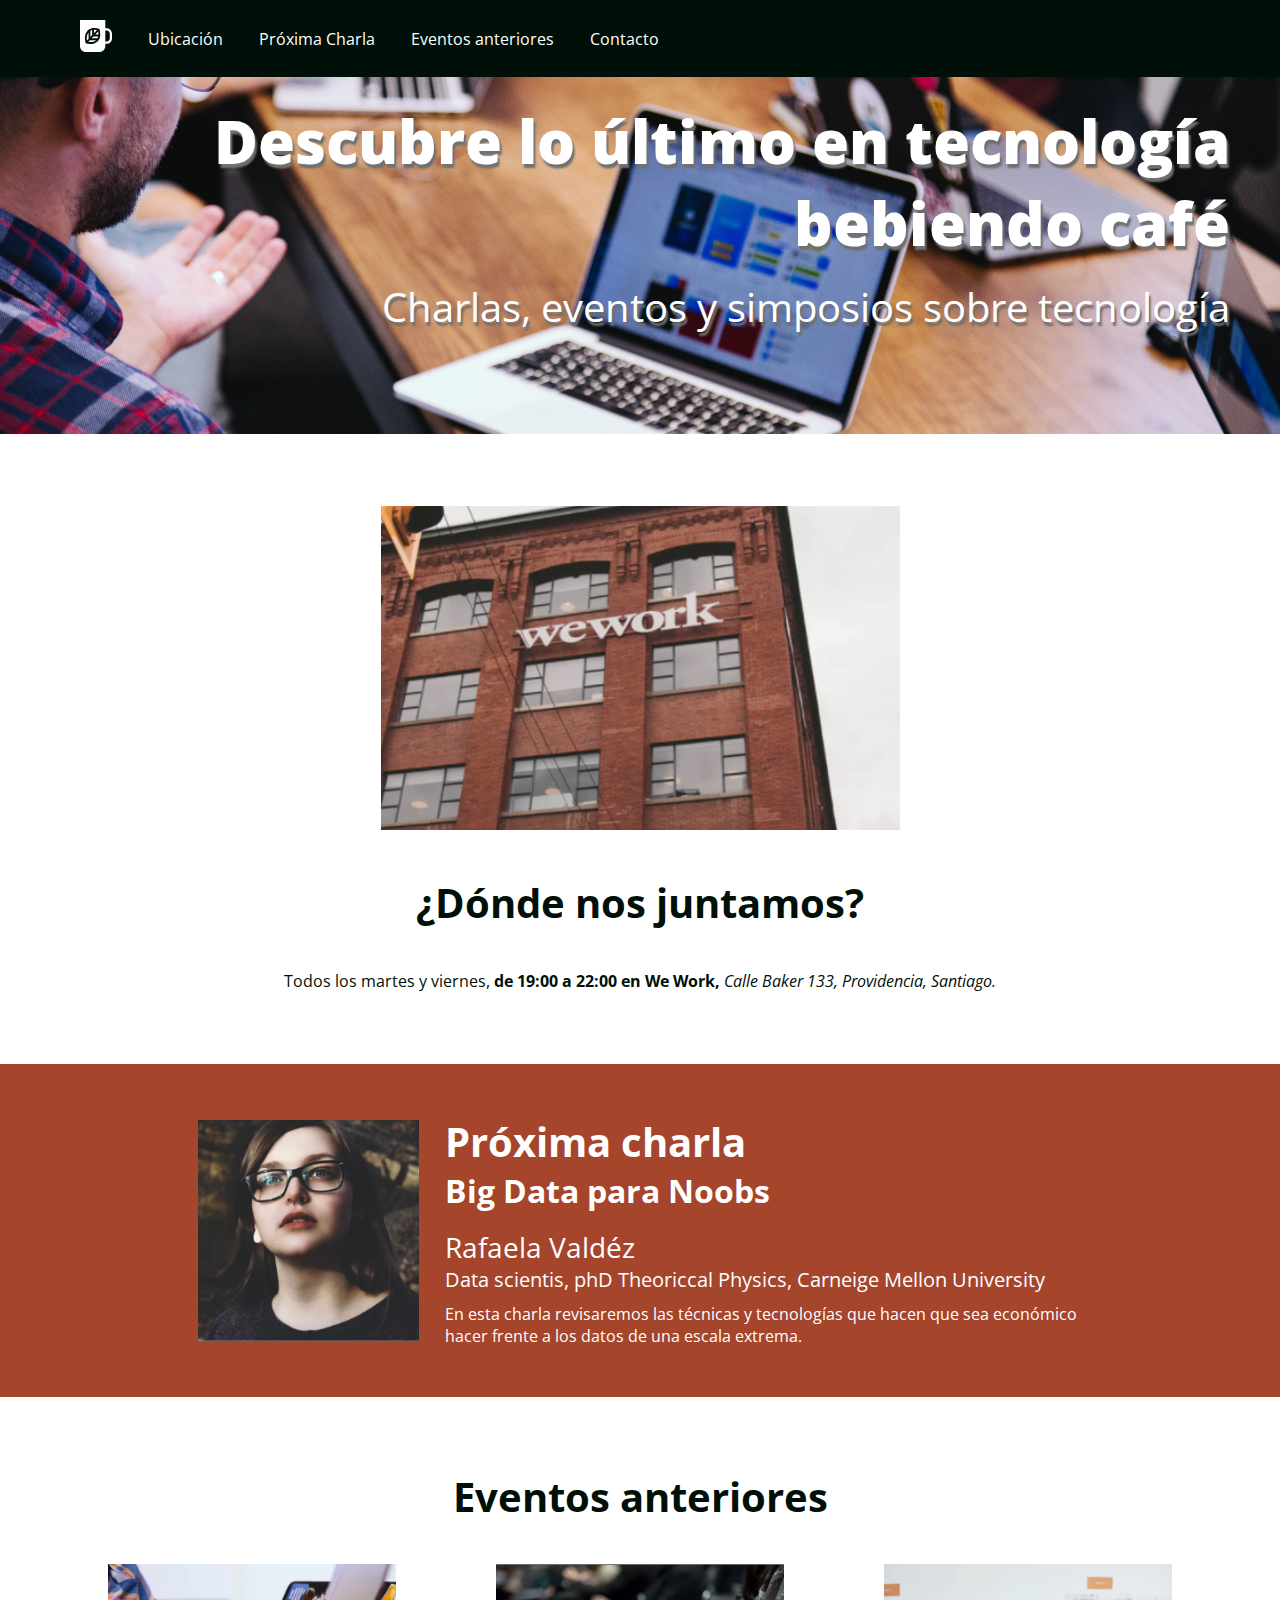
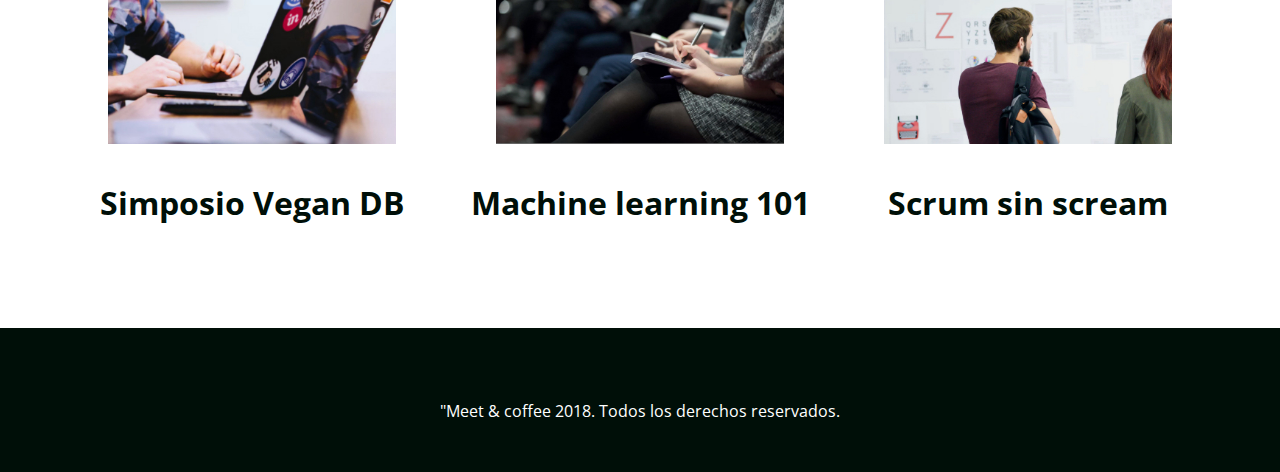
<file: index.html>
<!DOCTYPE html>
<html lang="es" dir="ltr">

<head>
  <title>Meet & Coffee</title>
  <meta charset="utf-8">
  <link rel="shortcut icon" type="image/png" href="favicon.png">
  <meta name="author" content="Francisca Medina Concha">
  <meta name="description" content="Comparte tus conocimientos tomando café">
  <meta name="keywords" content="charlas, eventos, simposios, tecnología, co-work">
  <link href="https://fonts.googleapis.com/css?family=Open+Sans:400,700,800&display=swap" rel="stylesheet">
  <link rel="stylesheet" href="https://use.fontawesome.com/releases/v5.6.3/css/all.css"
    integrity="sha384-UHRtZLI+pbxtHCWp1t77Bi1L4ZtiqrqD80Kn4Z8NTSRyMA2Fd33n5dQ8lWUE00s/" crossorigin="anonymous">
  <link rel="stylesheet" href="assets/css/style.css">
</head>

<body>

  <!-- Barra de navegación -->
  <nav class="oscuro">
    <ul>
      <li class="icono">
        <a href="#inicio">
          <svg xmlns="http://www.w3.org/2000/svg" viewBox="0 0 44 44">
            <path
              d="M11.8 26l-2.2 2.3c-.5-2.9-.7-7.5 2.2-11.2V26zm-.4 4.1c2.7.5 7.2.7 10.6-2.3h-8.5l-2.1 2.3zm5.3-16.2c-.8.2-1.7.5-2.4.9v8.5l2.4-2.6v-6.8zm2.5-.3v4.6l4-4.2c-1.1-.3-2.5-.5-4-.4zM16 25.2h8.1c.4-.8.7-1.7.9-2.6h-6.6L16 25.2zm28-6.1V25c0 4.3-3.3 7.8-7.4 7.8h-1.8v2.9c0 4.6-3.6 8.3-7.9 8.3h-19C3.6 44 0 40.3 0 35.7V0h34.8v11.4h1.8c4.1 0 7.4 3.5 7.4 7.7zm-16.2.9c.1-2.6-.4-5-.8-6.4-.2-.9-.4-1.4-.4-1.4s-.5-.2-1.4-.4c-1.4-.4-3.6-.9-6.1-.8-.8 0-1.7.1-2.5.3-.8.2-1.6.4-2.4.7-.9.4-1.7.8-2.5 1.5-.6.5-1.1 1-1.6 1.6-4.5 5.4-3.4 12.5-2.6 15.5.2.9.4 1.4.4 1.4s.5.2 1.4.4c2.8.8 9.6 2 14.7-2.7.6-.5 1.1-1.1 1.5-1.7.6-.8 1-1.7 1.4-2.6.3-.8.5-1.7.7-2.6.1-1.1.2-1.9.2-2.8zm13.2-.9c0-2.6-2-4.6-4.4-4.6h-1.8v15.1h1.8c2.4 0 4.4-2.1 4.4-4.6v-5.9zM21 20h4.4c0-1.6-.1-3-.4-4.2L21 20z" />
          </svg>
        </a>
      </li>
      <li><a href="#ubicacion">Ubicación</a></li>
      <li><a href="#proxima-charla">Próxima Charla</a> </li>
      <li><a href="#eventos">Eventos anteriores</a></li>
      <li><a href="#contacto">Contacto</a></li>
    </ul>
  </nav>

  <!-- Cabecera de la página -->
  <header id="inicio" class="hero-section">

    <h1>Descubre lo último en tecnología bebiendo café</h1>
    <h2 class="subtitulo">Charlas, eventos y simposios sobre tecnología</h2>
  </header>

  <!-- Sección de We work location -->
  <section id="ubicacion">
    <img src="assets/img/we-work.jpg" alt="We work location">
    <h2>¿Dónde nos juntamos?</h2>
    <p>Todos los martes y viernes, <strong>de 19:00 a 22:00 en We Work,</strong> <em>Calle Baker 133, Providencia,
        Santiago.</em>
    </p>
  </section>

  <section id="proxima-charla" class="sweet-brown">
    <div class="centrado">
      <img src="assets/img/speaker.jpg" alt="speaker" class="charla-speaker">
      <div class="charla-texto">
        <h2>Próxima charla</h2>
        <h3>Big Data para Noobs</h3>
        <h4>Rafaela Valdéz</h4>
        <h5>Data scientis, phD Theoriccal Physics, Carneige Mellon University</h5>
        <p>En esta charla revisaremos las técnicas y tecnologías que hacen que sea económico hacer frente a
          los datos de una escala extrema.</p>
      </div>
    </div>
  </section>

  <section id="eventos">
    <h2>Eventos anteriores</h2>
    <article class="evento">
      <a href="evento01.html"><img src="assets/img/simposio-vegan.jpg" alt="Events simposio vegan"></a>

      <h3>Simposio Vegan DB</h3>
    </article>

    <article class="evento">
      <img src="assets/img/machine-learning.jpg" alt="machine-learning">
      <h3>Machine learning 101</h3>
    </article>

    <article class="evento">
      <img src="assets/img/scrum-sin-scream.jpg" alt="scrum-sin-scream">
      <h3>Scrum sin scream</h3>
    </article>
  </section>

  <footer id="contacto" class="oscuro">
    <a href="https://github.com"><i class="fab fa-github-square fa-5x"></i></a>
    <a href="https://twitter.com"><i class="fab fa-twitter-square fa-5x"></i></a>
    <a href="https://www.linkedin.com"><i class="fab fa-linkedin fa-5x"></i></a>
    <p>"Meet & coffee 2018. Todos los derechos reservados.</p>
  </footer>


</body>

</html>
</file>
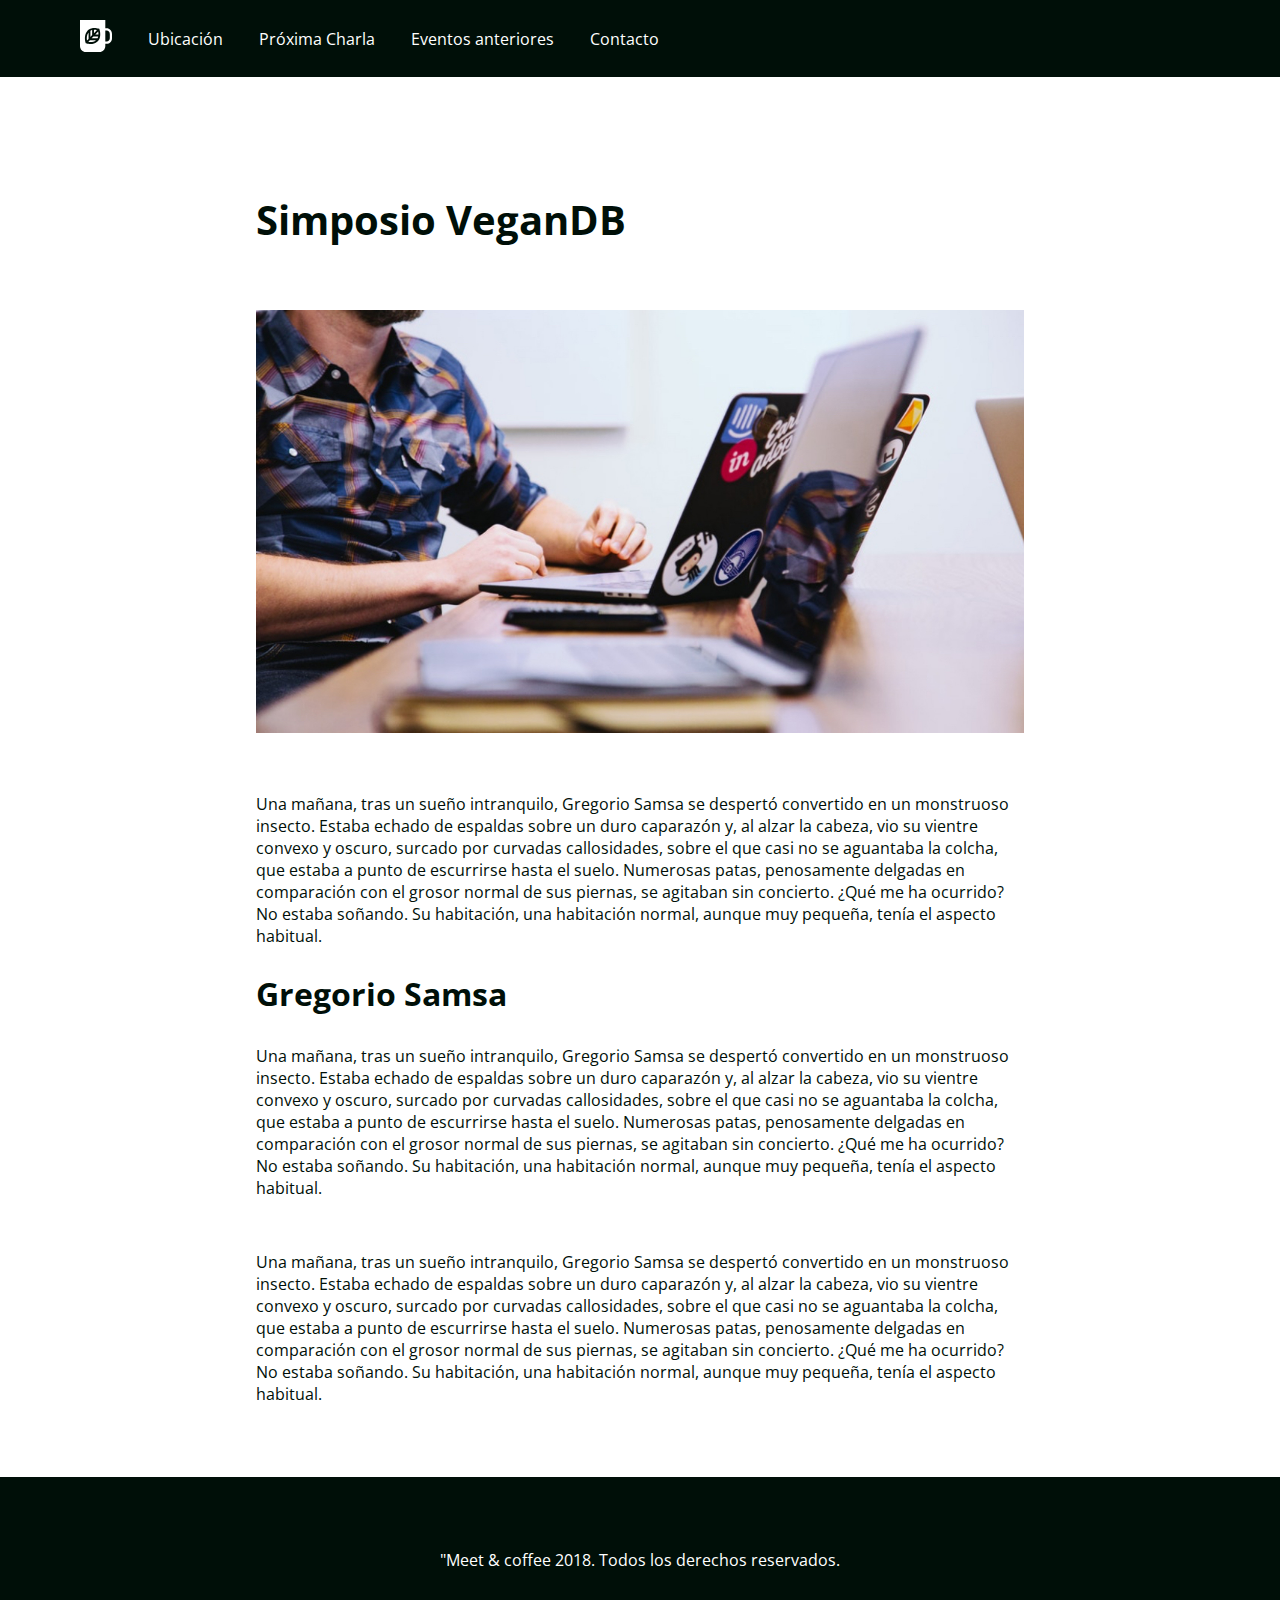
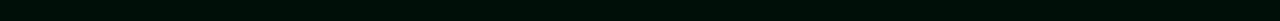
<file: evento01.html>
<!DOCTYPE html>
<html lang="es">

<head>
  <title>Eventos Anteriores</title>
  <meta charset="utf-8">
  <link rel="shortcut icon" type="image/png" href="favicon.png">
  <meta name="author" content="Francisca Medina Concha">
  <meta name="description" content="Comparte tus conocimientos tomando café">
  <meta name="keywords" content="charlas, eventos, simposios, tecnología, co-work">
  <link href="https://fonts.googleapis.com/css?family=Open+Sans:400,700,800&display=swap" rel="stylesheet">
  <link rel="stylesheet" href="https://use.fontawesome.com/releases/v5.6.3/css/all.css"
    integrity="sha384-UHRtZLI+pbxtHCWp1t77Bi1L4ZtiqrqD80Kn4Z8NTSRyMA2Fd33n5dQ8lWUE00s/" crossorigin="anonymous">
  <link rel="stylesheet" href="assets/css/style.css">
</head>

<body>
  <!-- Barra de navegación -->
  <nav class="oscuro">
    <ul>
      <li class="icono">
        <a href="#inicio">
          <svg xmlns="http://www.w3.org/2000/svg" viewBox="0 0 44 44">
            <path
              d="M11.8 26l-2.2 2.3c-.5-2.9-.7-7.5 2.2-11.2V26zm-.4 4.1c2.7.5 7.2.7 10.6-2.3h-8.5l-2.1 2.3zm5.3-16.2c-.8.2-1.7.5-2.4.9v8.5l2.4-2.6v-6.8zm2.5-.3v4.6l4-4.2c-1.1-.3-2.5-.5-4-.4zM16 25.2h8.1c.4-.8.7-1.7.9-2.6h-6.6L16 25.2zm28-6.1V25c0 4.3-3.3 7.8-7.4 7.8h-1.8v2.9c0 4.6-3.6 8.3-7.9 8.3h-19C3.6 44 0 40.3 0 35.7V0h34.8v11.4h1.8c4.1 0 7.4 3.5 7.4 7.7zm-16.2.9c.1-2.6-.4-5-.8-6.4-.2-.9-.4-1.4-.4-1.4s-.5-.2-1.4-.4c-1.4-.4-3.6-.9-6.1-.8-.8 0-1.7.1-2.5.3-.8.2-1.6.4-2.4.7-.9.4-1.7.8-2.5 1.5-.6.5-1.1 1-1.6 1.6-4.5 5.4-3.4 12.5-2.6 15.5.2.9.4 1.4.4 1.4s.5.2 1.4.4c2.8.8 9.6 2 14.7-2.7.6-.5 1.1-1.1 1.5-1.7.6-.8 1-1.7 1.4-2.6.3-.8.5-1.7.7-2.6.1-1.1.2-1.9.2-2.8zm13.2-.9c0-2.6-2-4.6-4.4-4.6h-1.8v15.1h1.8c2.4 0 4.4-2.1 4.4-4.6v-5.9zM21 20h4.4c0-1.6-.1-3-.4-4.2L21 20z" />
          </svg>
        </a>
      </li>
      <li><a href="#ubicacion">Ubicación</a></li>
      <li><a href="#proxima-charla">Próxima Charla</a> </li>
      <li><a href="#eventos">Eventos anteriores</a></li>
      <li><a href="#contacto">Contacto</a></li>
    </ul>
  </nav>

  <section class="content">
    <h2>Simposio VeganDB</h2>

    <img src="assets/img/post-1.jpg" alt="hombre y notebook">
    <p>
      Una mañana, tras un sueño intranquilo, Gregorio Samsa se despertó convertido en un monstruoso insecto. Estaba
      echado de espaldas sobre un duro caparazón y, al alzar la cabeza, vio su vientre convexo y oscuro, surcado por
      curvadas callosidades, sobre el que casi no se aguantaba la colcha, que estaba a punto de escurrirse hasta el
      suelo. Numerosas patas, penosamente delgadas en comparación con el grosor normal de sus piernas, se agitaban sin
      concierto. ¿Qué me ha ocurrido? No estaba soñando. Su habitación, una habitación normal, aunque muy pequeña, tenía
      el aspecto habitual.
    </p>

    <h3>Gregorio Samsa</h3>
    <p>
      Una mañana, tras un sueño intranquilo, Gregorio Samsa se despertó convertido en un monstruoso insecto. Estaba
      echado de espaldas sobre un duro caparazón y, al alzar la cabeza, vio su vientre convexo y oscuro, surcado por
      curvadas callosidades, sobre el que casi no se aguantaba la colcha, que estaba a punto de escurrirse hasta el
      suelo. Numerosas patas, penosamente delgadas en comparación con el grosor normal de sus piernas, se agitaban sin
      concierto. ¿Qué me ha ocurrido? No estaba soñando. Su habitación, una habitación normal, aunque muy pequeña, tenía
      el aspecto habitual.
    </p>
    <br>
    <p>
      Una mañana, tras un sueño intranquilo, Gregorio Samsa se despertó convertido en un monstruoso insecto. Estaba
      echado de espaldas sobre un duro caparazón y, al alzar la cabeza, vio su vientre convexo y oscuro, surcado por
      curvadas callosidades, sobre el que casi no se aguantaba la colcha, que estaba a punto de escurrirse hasta el
      suelo. Numerosas patas, penosamente delgadas en comparación con el grosor normal de sus piernas, se agitaban sin
      concierto. ¿Qué me ha ocurrido? No estaba soñando. Su habitación, una habitación normal, aunque muy pequeña, tenía
      el aspecto habitual.
    </p>
  </section>

  <footer id="contacto" class="oscuro">
    <a href="https://github.com"><i class="fab fa-github-square fa-5x"></i></a>
    <a href="https://twitter.com"><i class="fab fa-twitter-square fa-5x"></i></a>
    <a href="https://www.linkedin.com"><i class="fab fa-linkedin fa-5x"></i></a>
    <p>"Meet & coffee 2018. Todos los derechos reservados.</p>
  </footer>
</body>

</html>
</file>
<file: assets/css/style.css>
body {
  text-align: center;
  color: #000f08;
  margin: 0;
  font-family: 'Open Sans', sans-serif;
}

body * {
  margin: 0;
  border: 0;
  padding: 0;
}

.oscuro {
  background: #000f08;
  color: #ffffff;
}

.oscuro a {
  color: #ffffff;
  text-decoration: none;
}

.sweet-brown {
  text-align: left;
  background: #a4452c;
  color: #ffffff;
  padding: 3.125rem;
  white-space: nowrap;
}

.hero-section {
  text-align: right;
  background-image: url('../img/bg-hero.png');
  background-repeat: no-repeat;
  background-size: cover;
  color: #ffffff;
  text-shadow: 2px 3px 2px #707070;
  padding: 6.25rem 3.125rem 6.25rem 3.125rem;
  text-shadow: 0.125em 0.25em 0.125em #707070;
}

section,
footer {
  margin-top: 4.5rem;
}

footer {
  padding: 3.125rem;
}

.charla-speaker,
.charla-texto,
.evento {
  display: inline-block;
}

.centrado {
  width: 75%;
  margin: 0 auto;
}

.charla-speaker {
  width: 25%;
  vertical-align: middle;
}

.charla-texto {
  width: 72.5%;
  vertical-align: middle;
  margin-left: 2.5%;
  white-space: normal;
}

h1 {
  font-weight: 800;
  font-size: 3.75em;
  margin-bottom: 0.25em;
}

h2 {
  font-weight: 700;
  font-size: 2.5em;
}

.subtitulo,
h4,
h5 {
  font-weight: 400;
}

h3 {
  font-size: 2em;
}

h4 {
  font-size: 1.75em;
}

h5 {
  font-size: 1.25em;
}

#ubicacion h2 {
  margin: 1em auto;
}

.sweet-brown h3,
.sweet-brown h5 {
  margin-bottom: 0.5em;
}

#eventos h2 {
  margin-bottom: 1em;
}

#eventos h3 {
  margin: 1em auto;
}

.evento {
  width: 30%;
}

.evento img {
  width: 75%;
}

nav {
  text-align: left;
  padding: 1.25rem 4rem;
  position: fixed;
  width: 100vw;
}

nav ul {
  list-style-type: none;
}

nav ul li {
  display: inline-block;
  margin: 0 1em;
  vertical-align: middle;
}

.icono {
  width: 2rem;
}

.icono svg {
  fill: #ffffff;
}

footer i {
  margin: 0 0.25em 0.5em 0.25em;
}

.content {
  display: block;
  width: 100%;
  margin-top: 0rem;
}

.content p {
  padding-top: 30px;
  text-align: left;
  margin-block-start: 0;
  margin-block-end: 0;
  margin-inline-start: 0px;
  margin-inline-end: 0px;
  margin: 0 20% 0 20%;
}

.content h2 {
  text-align: left;
  margin-left: 20%;
  margin-bottom: 3%;
  padding-top: 15%;
}

.content img {
  width: 60%;
  margin: 25px;
}

.content h3 {
  margin-top: 2%;
  margin-left: 20%;
  text-align: left;
}
</file>
